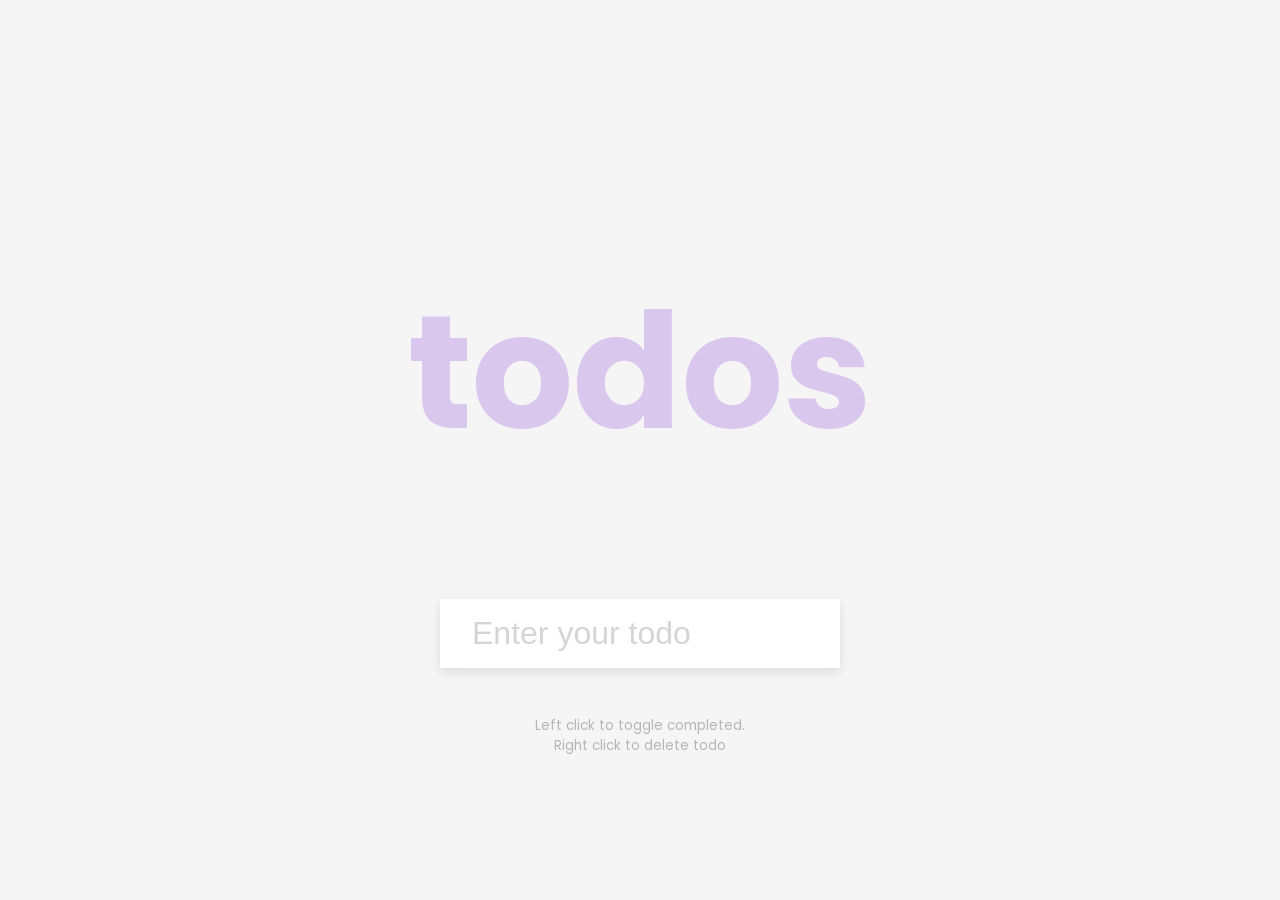
<file: ToDOList/index.html>
<!DOCTYPE html>
<html lang="en">
  <head>
    <meta charset="UTF-8" />
    <meta name="viewport" content="width=device-width, initial-scale=1.0" />
    <link rel="stylesheet" href="style.css" />
    <title>Todo List</title>
  </head>
  <body>
    <h1>todos</h1>
    <form id="form">
      <input type="text" class="input" id="input" placeholder="Enter your todo" autocomplete="off">

      <ul class="todos" id="todos"></ul>
    </form>
    <small>Left click to toggle completed. <br> Right click to delete todo</small>

    <script src="script.js"></script>
  </body>
</html>
</file>
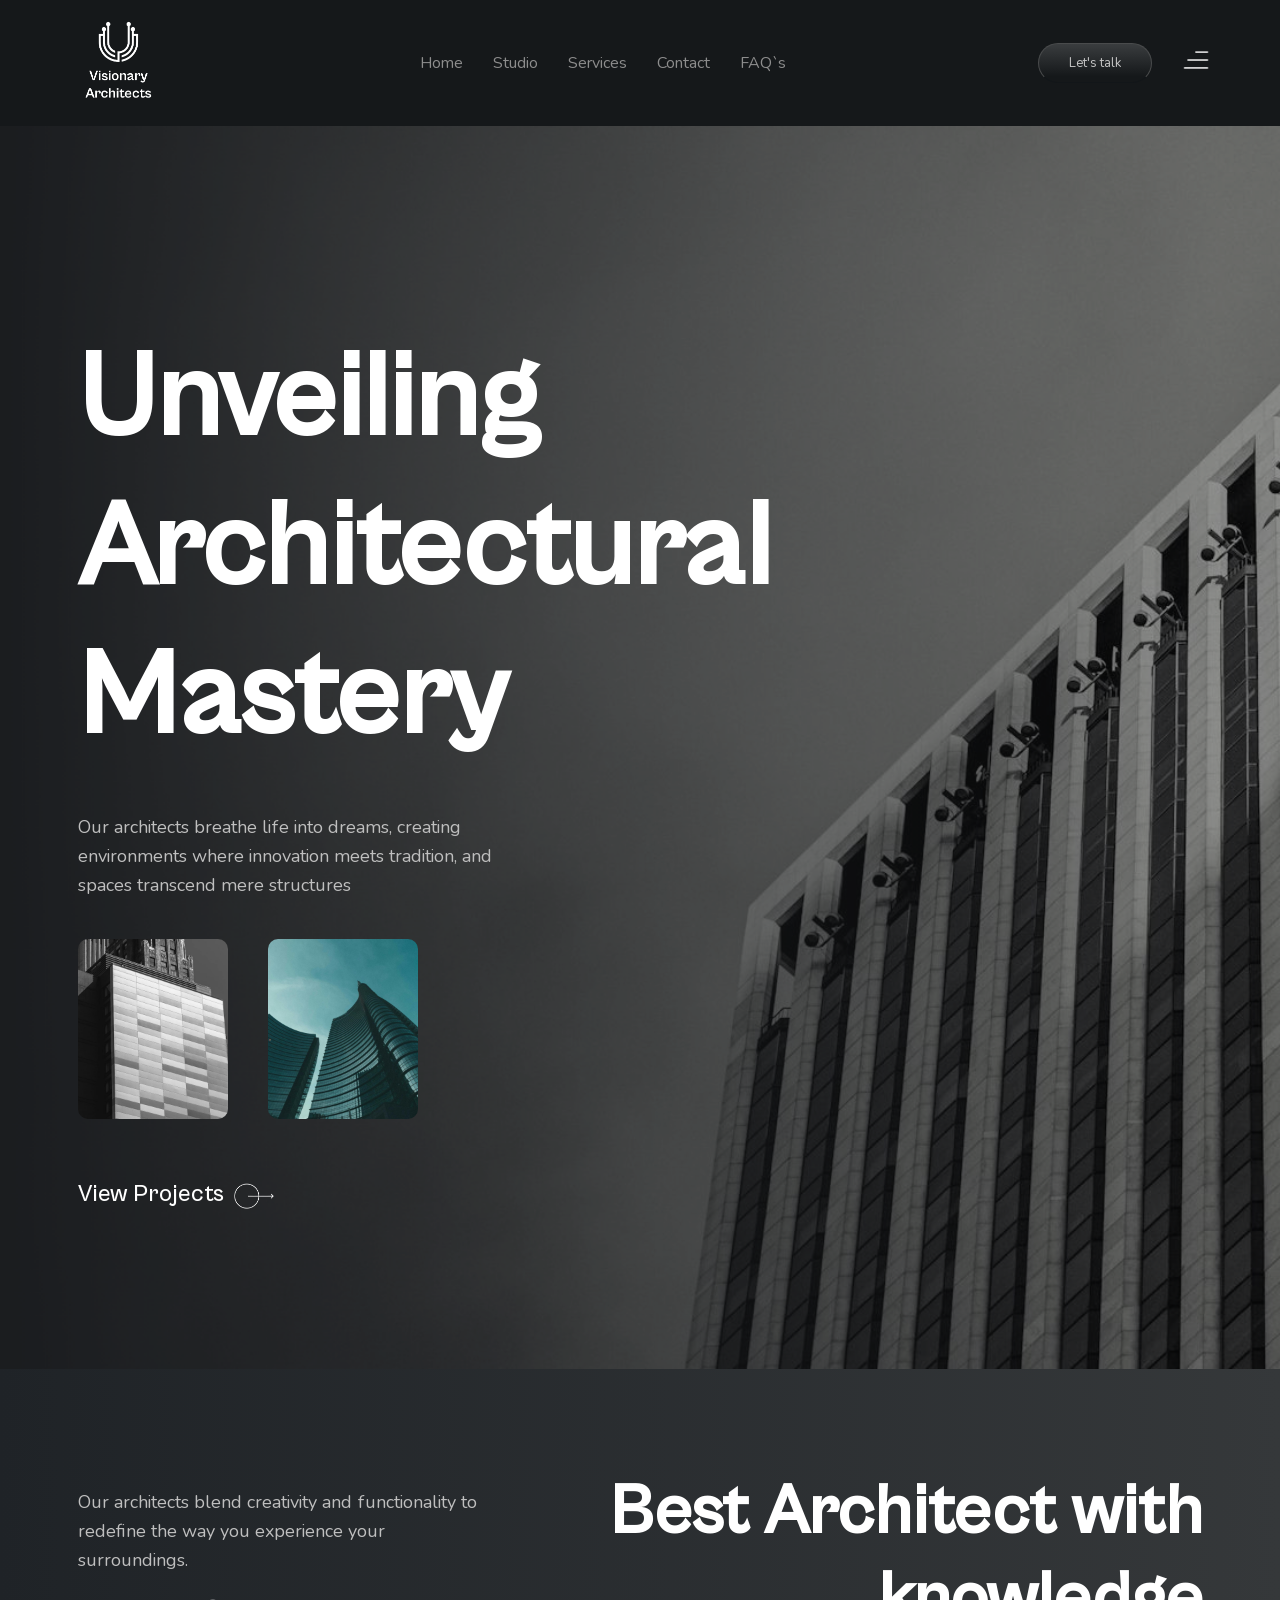
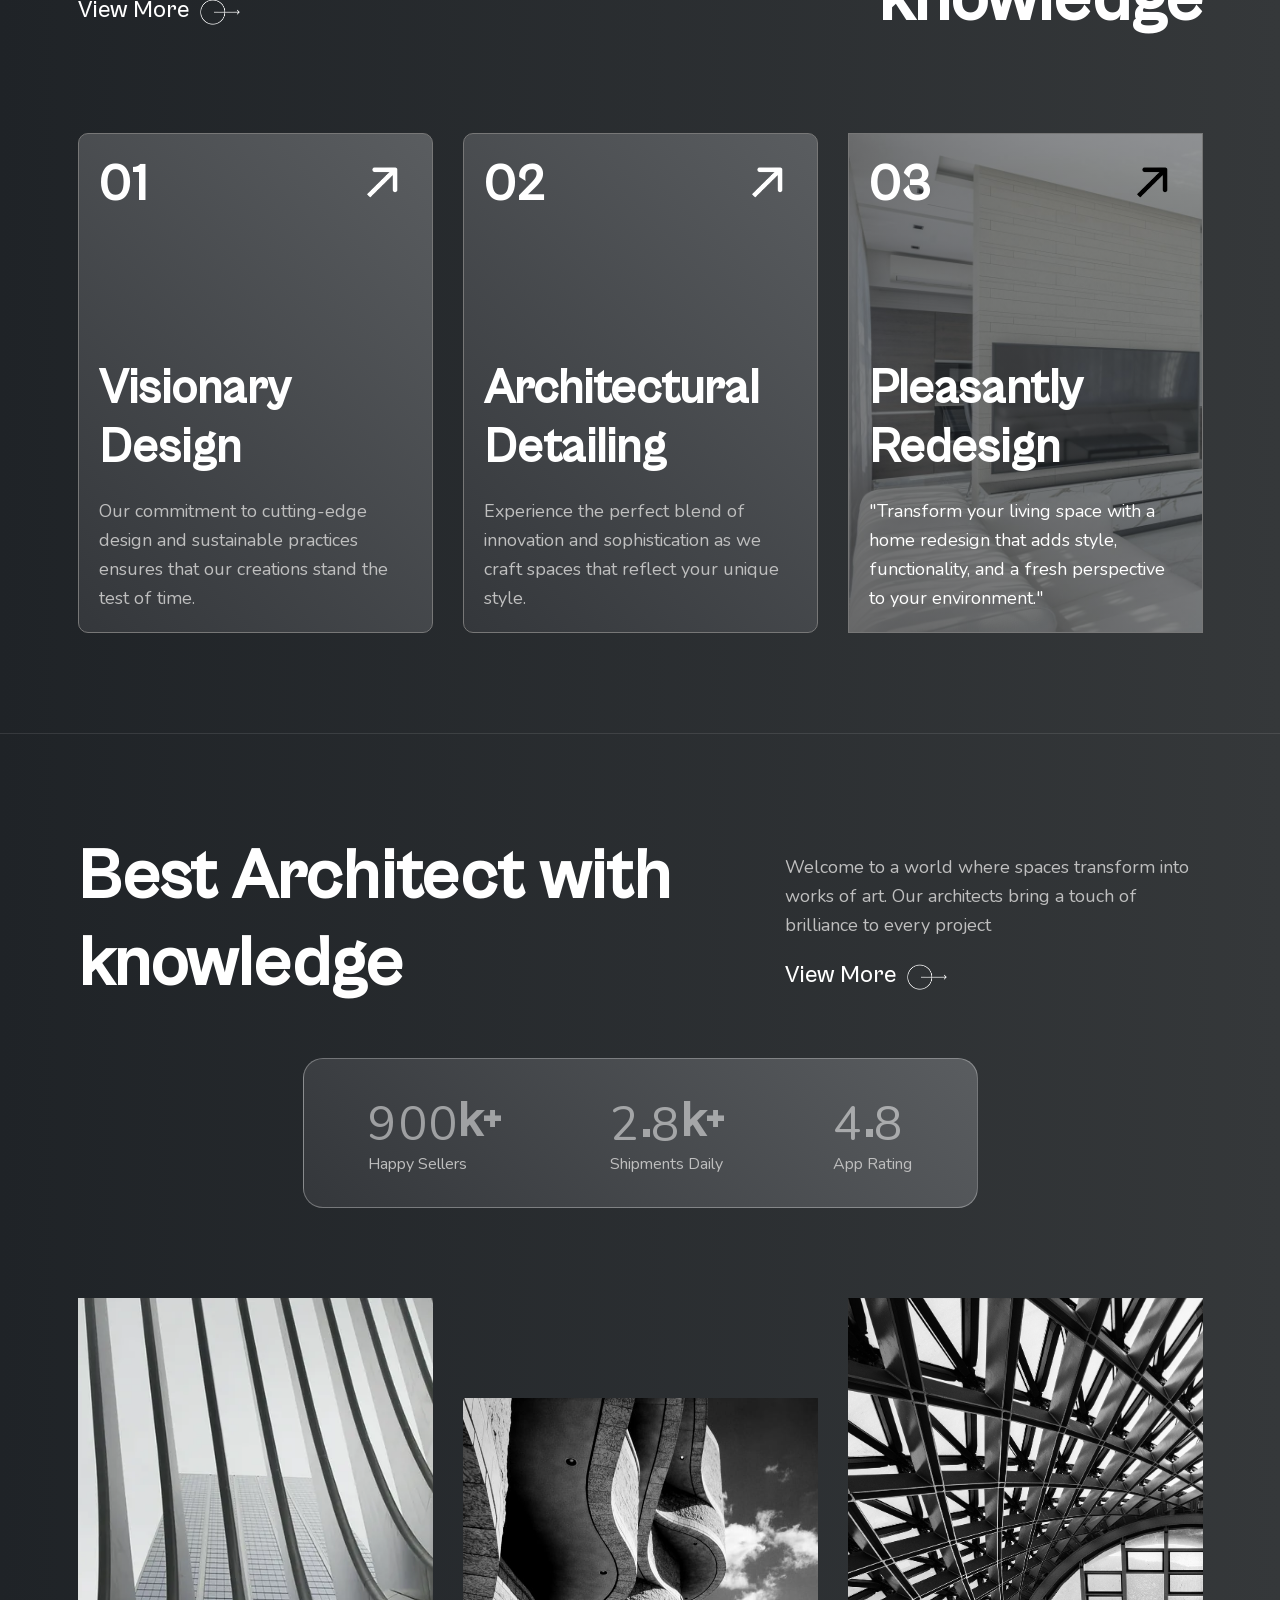
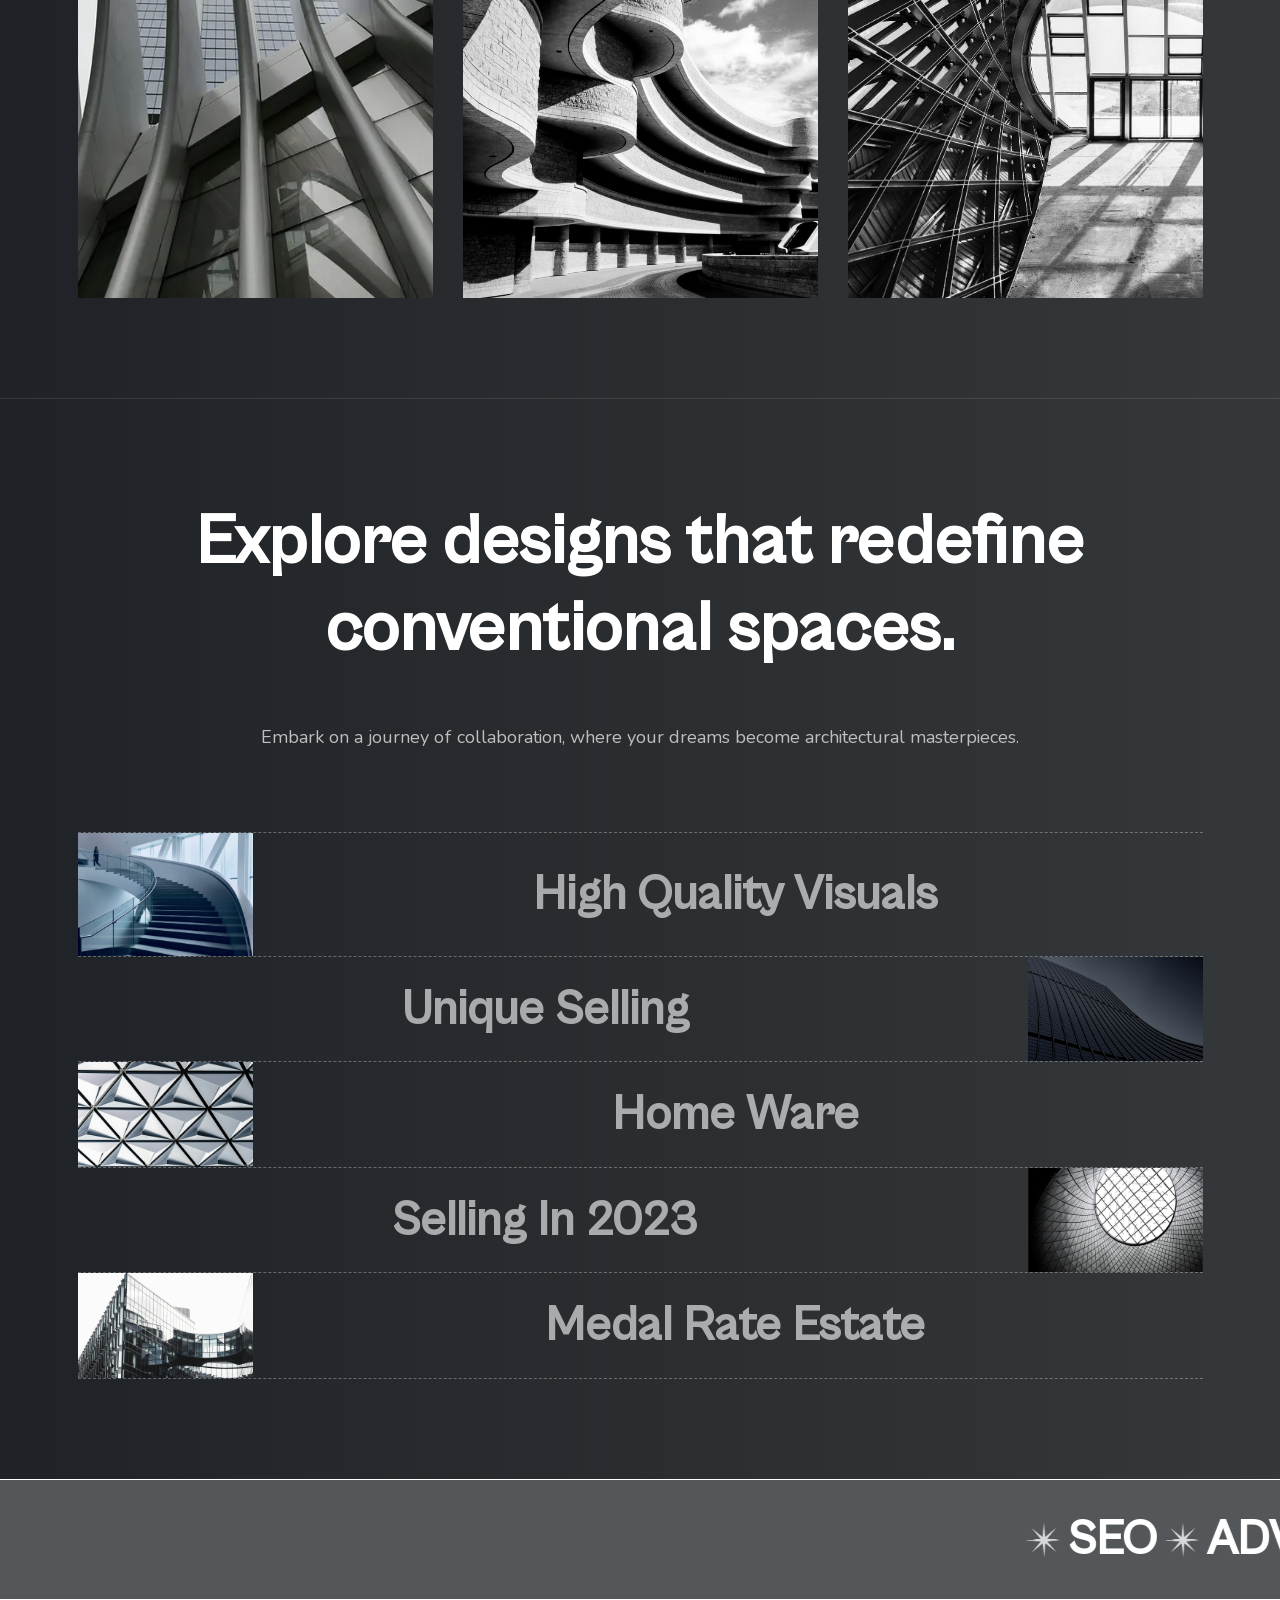
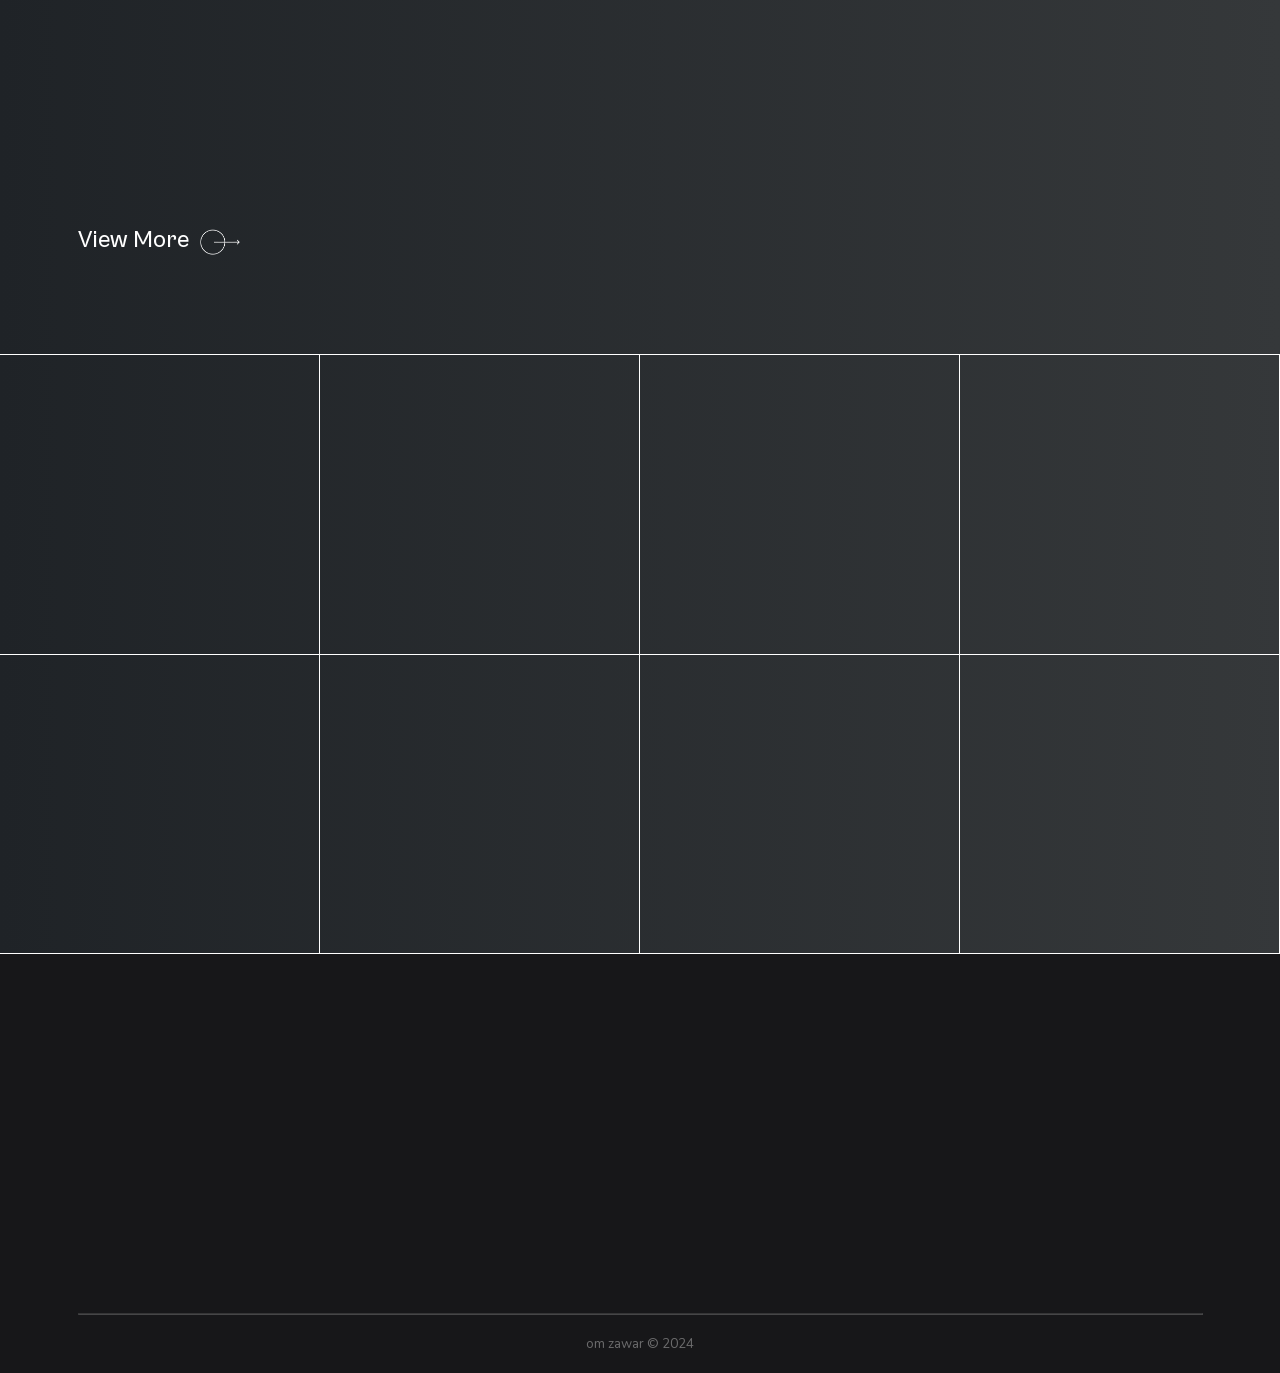
<file: Visionary-Architects-main/index.html>
<!DOCTYPE html>
<html lang="en">

<!-- ===( Build By : CODE AASHU )=== -->
<head>
    <link rel="shortcut icon" href="images/logo.png" type="favicon" />
    <meta charset="UTF-8">
    <meta name="viewport" content="width=device-width, initial-scale=1.0">
    <link rel="stylesheet" href="bootstrap-grid.css">
    <link rel="stylesheet" href="animate.css">
    <link rel="stylesheet" href="odometer.css">
    <link rel="stylesheet" href="style.css">
    <title>Visionary Architects</title>
</head>

<body>
    <main class="container-fluid p-0">
        <nav class="container-fluid">
            <div class="container-xl">
                <a href="index.html" class="logo">
                    <img src="images/logo.png" alt="">
                </a>
                <a href="index.html">Home</a>
                <a href="#">Studio</a>
                <a href="#">Services</a>
                <a href="#">Contact</a>
                <a href="#">FAQ`s</a>
                <a href="mailto:hellow.ashutosh@gmail.com" class="btn_1">Let's talk</a>
                <div class="menu">
                    <img src="images/hamburger.png" alt="">
                </div>
                <div class="menu_container">
                    <a href="index.html">Home</a>
                <a href="#">Studio</a>
                <a href="#">Services</a>
                <a href="#">Contact</a>
                <a href="#">FAQ`s</a>
                <a href="mailto:hellow.ashutosh@gmail.com" class="btn_1">Let's talk</a>
                </div>
            </div>
        </nav>
        <section class="intro">
            <div class="container-xl">
                <div class="heading_1 wow animate__animated animate__fadeInUp">
                    Unveiling <br>
                    Architectural <br>
                    Mastery
                </div>
                <p class="wow animate__animated animate__fadeInUp">
                    Our architects breathe life into dreams, creating
                    environments where innovation meets tradition,
                    and spaces transcend mere structures
                </p>
                <div class="projects">
                    <div class="project wow animate__animated animate__fadeInUp">
                        <img src="images/2.jpg" alt="">
                    </div>
                    <div class="project wow animate__animated animate__fadeInUp">
                        <img src="images/3.jpg" alt="">
                    </div>
                </div>

                <a href="#" class="btn_2">View Projects</a>
            </div>
        </section>
        <section class="about">
            <div class="container-xl">
                <div class="section_heading">
                    <div>
                        <p class="wow animate__animated animate__fadeInUp">
                            Our architects blend creativity and functionality to
                            redefine the way you experience your
                            surroundings.
                        </p>
                        <a href="#" class="btn_2">View More</a>
                    </div>
                    <div>
                        <div class="heading_2 wow animate__animated animate__fadeInUp">
                            Best Architect with <br>
                            knowledge
                        </div>
                    </div>
                </div>
                <div class="row g-5">
                    <div class="col-md-4">
                        <div class="card wow animate__animated animate__fadeInUp">
                            <div class="card_header">
                                <span>
                                    01
                                </span>
                                <div class="icon">
                                    <img src="images/arrow.png" alt="">
                                </div>
                            </div>
                            <div class="card_body">
                                <div class="heading_3">Visionary <br>
                                    Design</div>
                                <p>Our commitment to cutting-edge design
                                    and sustainable practices ensures that our
                                    creations stand the test of time.</p>
                            </div>
                        </div>
                    </div>
                    <div class="col-md-4">
                        <div class="card wow animate__animated animate__fadeInUp animate__delay-1s">
                            <div class="card_header">
                                <span>
                                    02
                                </span>
                                <div class="icon">
                                    <img src="images/arrow.png" alt="">
                                </div>
                            </div>
                            <div class="card_body">
                                <div class="heading_3">Architectural <br>
                                    Detailing</div>
                                <p>Experience the perfect blend of innovation
                                    and sophistication as we craft spaces that
                                    reflect your unique style.</p>
                            </div>
                        </div>
                    </div>
                    <div class="col-md-4">
                        <div class="card card_bg wow animate__animated animate__fadeInUp animate__delay-2s">
                            <div class="card_header">
                                <span>
                                    03
                                </span>
                                <div class="icon">
                                    <img src="images/arrow-black.png" alt="">
                                </div>
                            </div>
                            <div class="card_body">
                                <div class="heading_3">Pleasantly <br>
                                    Redesign</div>
                                <p>"Transform your living space with a home
                                    redesign that adds style, functionality, and
                                    a fresh perspective to your environment."</p>
                            </div>
                        </div>
                    </div>
                </div>
            </div>
        </section>
        <section class="rating">
            <div class="container-xl">
                <div class="section_heading">
                    <div>
                        <div class="heading_2 wow animate__animated animate__fadeInUp">
                            Best Architect with <br>
                            knowledge
                        </div>
                    </div>
                    <div>
                        <p class="wow animate__animated animate__fadeInUp">
                            Welcome to a world where spaces transform into
                            works of art. Our architects bring a touch of
                            brilliance to every project
                        </p>
                        <a href="#" class="btn_2">View More</a>
                    </div>
                </div>
                <div class="stats">
                    <div class="stat">
                        <div class="users heading_3"><span class="odometer" data-value="900">0</span>k+</div>
                        <span>Happy Sellers</span>
                    </div>
                    <div class="stat">
                        <div class="shipments heading_3"><span class="odometer" data-value="2.8">0</span>k+</div>
                        <span>Shipments Daily</span>
                    </div>
                    <div class="stat">
                        <div class="ratings heading_3"><span class="odometer" data-value="4.8">0</span></div>
                        <span>App Rating</span>
                    </div>
                </div>
                <div class="row g-5">
                    <div class="col-md-4 image-card wow animate__animated animate__fadeInLeft">
                        <img src="images/5.jpg" alt="">
                    </div>
                    <div class="col-md-4 image-card wow animate__animated animate__fadeInUp">
                        <img src="images/6.jpg" alt="">
                    </div>
                    <div class="col-md-4 image-card wow animate__animated animate__fadeInRight">
                        <img src="images/7.jpg" alt="">
                    </div>
                </div>
            </div>
        </section>
        <section class="portfolio">
            <div class="container-xl">
                <div class="section_heading">
                    <div class="heading_2 wow animate__animated animate__fadeInUp">
                        Explore designs that redefine <br>
                        conventional spaces.
                    </div>
                    <p class="wow animate__animated animate__fadeInUp">Embark on a journey of collaboration, where your dreams become architectural masterpieces.</p>
                </div>
                <div class="showcases">
                    <div class="showcase wow animate__animated animate__fadeInUp">
                        <div class="row">
                            <div class="col-md-2">
                                <img src="images/8.jpg" alt="">
                            </div>
                            <div class="col-md-10">
                                <div class="heading_3">High Quality Visuals</div>
                            </div>
                        </div>
                    </div>
                    <div class="showcase wow animate__animated animate__fadeInUp">
                        <div class="row">
                            <div class="col-md-10">
                                <div class="heading_3">Unique Selling</div>
                            </div>
                            <div class="col-md-2">
                                <img src="images/9.jpg" alt="">
                            </div>
                        </div>
                    </div>
                    <div class="showcase wow animate__animated animate__fadeInUp">
                        <div class="row">
                            <div class="col-md-2">
                                <img src="images/10.jpg" alt="">
                            </div>
                            <div class="col-md-10">
                                <div class="heading_3">Home Ware</div>
                            </div>
                        </div>
                    </div>
                    <div class="showcase wow animate__animated animate__fadeInUp">
                        <div class="row">
                            <div class="col-md-10">
                                <div class="heading_3">Selling In 2023</div>
                            </div>
                            <div class="col-md-2">
                                <img src="images/11.jpg" alt="">
                            </div>
                        </div>
                    </div>
                    <div class="showcase wow animate__animated animate__fadeInUp">
                        <div class="row">
                            <div class="col-md-2">
                                <img src="images/12.jpg" alt="">
                            </div>

                            <div class="col-md-10">
                                <div class="heading_3">Medal Rate Estate</div>
                            </div>
                        </div>
                    </div>
                </div>
            </div>
        </section>
        <marquee behavior="scroll" direction="left" scrollamount="10">
            <div class="marque_holder">
                <img src="images/star.png" alt="">
                <div class="heading_3">SEO</div>
                <img src="images/star.png" alt="">
                <div class="heading_3">ADVERTISING</div>
                <img src="images/star.png" alt="">
                <div class="heading_3">DIGITAL MARKETING</div>
                <img src="images/star.png" alt="">
                <div class="heading_3">SOCIAL MEDIA</div>
                <img src="images/star.png" alt="">
                <div class="heading_3">CONTENT MARKETING</div>
                <img src="images/star.png" alt="">
                <div class="heading_3">EMAIL MARKETING</div>
                <img src="images/star.png" alt="">
                <div class="heading_3">WEB ANALYTICS</div>
            </div>
        </marquee>
        <section class="brands">
            <div class="container-xl">
                <div class="section_heading">
                    <div>
                        <p class="wow animate__animated animate__fadeInUp">
                            Welcome to a world where spaces transform into
                            works of art. Our architects bring a touch of
                            brilliance to every project
                        </p>
                        <a href="#" class="btn_2">View More</a>
                    </div>
                    <div>
                        <div class="heading_2 wow animate__animated animate__fadeInUp">
                            Our Architect with <br>
                            Known Company
                        </div>
                    </div>
                </div>
            </div>
            <div class="row g-0">
                <div class="col-md-3 col-sm-6 brand-holder">
                    <div class="brand-image wow animate__animated animate__fadeInUp">
                        <img src="images/brands-1.png" alt="">
                    </div>
                </div>
                <div class="col-md-3 col-sm-6 brand-holder">
                    <div class="brand-image wow animate__animated animate__fadeInUp animate__delay-1s">
                        <img src="images/brands-2.png " alt="">
                    </div>
                </div>
                <div class="col-md-3 col-sm-6 brand-holder">
                    <div class="brand-image wow animate__animated animate__fadeInUp animate__delay-2s">
                        <img src="images/brands-3.png" alt="">
                    </div>
                </div>
                <div class="col-md-3 col-sm-6 brand-holder">
                    <div class="brand-image wow animate__animated animate__fadeInUp animate__delay-3s">
                        <img src="images/brands-4.png" alt="">
                    </div>
                </div>
                <div class="col-md-3 col-sm-6 brand-holder">
                    <div class="brand-image wow animate__animated animate__fadeInUp">
                        <img src="images/brands-5.png" alt="">
                    </div>
                </div>
                <div class="col-md-3 col-sm-6 brand-holder">
                    <div class="brand-image wow animate__animated animate__fadeInUp animate__delay-1s">
                        <img src="images/brands-6.png" alt="">
                    </div>
                </div>
                <div class="col-md-3 col-sm-6 brand-holder">
                    <div class="brand-image wow animate__animated animate__fadeInUp animate__delay-2s">
                        <img src="images/brands-7.png" alt="">
                    </div>
                </div>
                <div class="col-md-3 col-sm-6 brand-holder">
                    <div class="brand-image wow animate__animated animate__fadeInUp animate__delay-3s">
                        <img src="images/brands-8.png" alt="">
                    </div>
                </div>
            </div>
        </section>
        <footer>
            <div class="container-xl">
                <div class="footer">
                    <div>
                        <a href="index.html" class="logo wow animate__animated animate__fadeInUp">
                            <img src="images/logo.png" alt="">
                        </a>
                        <div class="wow animate__animated animate__fadeInUp">
                            <p>Follow Us</p>
                            <span><a href="https://in.pinterest.com/codeaashu/">.pinterest</a> <a href="https://www.instagram.com/aashu_the.rajput/">.instagram</a> <a href="https://twitter.com/codeaashu">.twitter</a></span>
                        </div>
                    </div>

                    <div>
                        <div class="heading_3 wow animate__animated animate__fadeInUp">
                            Enter Your Email To <br>
                            Get The Latest News
                        </div>
                        <div class="input_container wow animate__animated animate__fadeInUp">
                            <input type="email" placeholder="Enter your email address">
                            <button class="btn_1"><a href="mailto:hellow.ashutosh@gmail.com">Submit</a></button>
                        </div>
                    </div>
                </div>
                <br>
                <hr>
                <small>om zawar &copy; 2024</small>
            </div>
        </footer>
    </main>
    <script src="odometer.js"></script>
    <script src="wow.js"></script>
    <script src="lenis.js"></script>
    <script>
        const wow = new WOW();
        wow.init();
        const lenis = new Lenis();
        const stats = document.querySelector('.stats');
        let odometerStarted = false;

        function raf(time) {
            lenis.raf(time);
            const statsPosition = stats.getBoundingClientRect();
            if (!odometerStarted && statsPosition.top <= window.innerHeight && statsPosition.bottom >= 0) {
                const odometers = document.querySelectorAll('.odometer');
                odometers.forEach(odometer => {
                    odometer.innerHTML = odometer.getAttribute('data-value');
                });
                odometerStarted = true;
            }
            requestAnimationFrame(raf);
        }
        requestAnimationFrame(raf);
        
        const menu = document.querySelector(".menu");
        const menuContainer = document.querySelector(".menu_container");
        let menuToggle = false;
        menu.addEventListener("click", ()=>{
            if(!menuToggle){
                menuContainer.style.transform = "translateX(0)";
                lenis.stop();
            }
            else{
                menuContainer.style.transform = "translateX(100%)";
                lenis.start();
            }
            
            menuToggle = !menuToggle
        })
    </script>
</body>
</html>
</file>
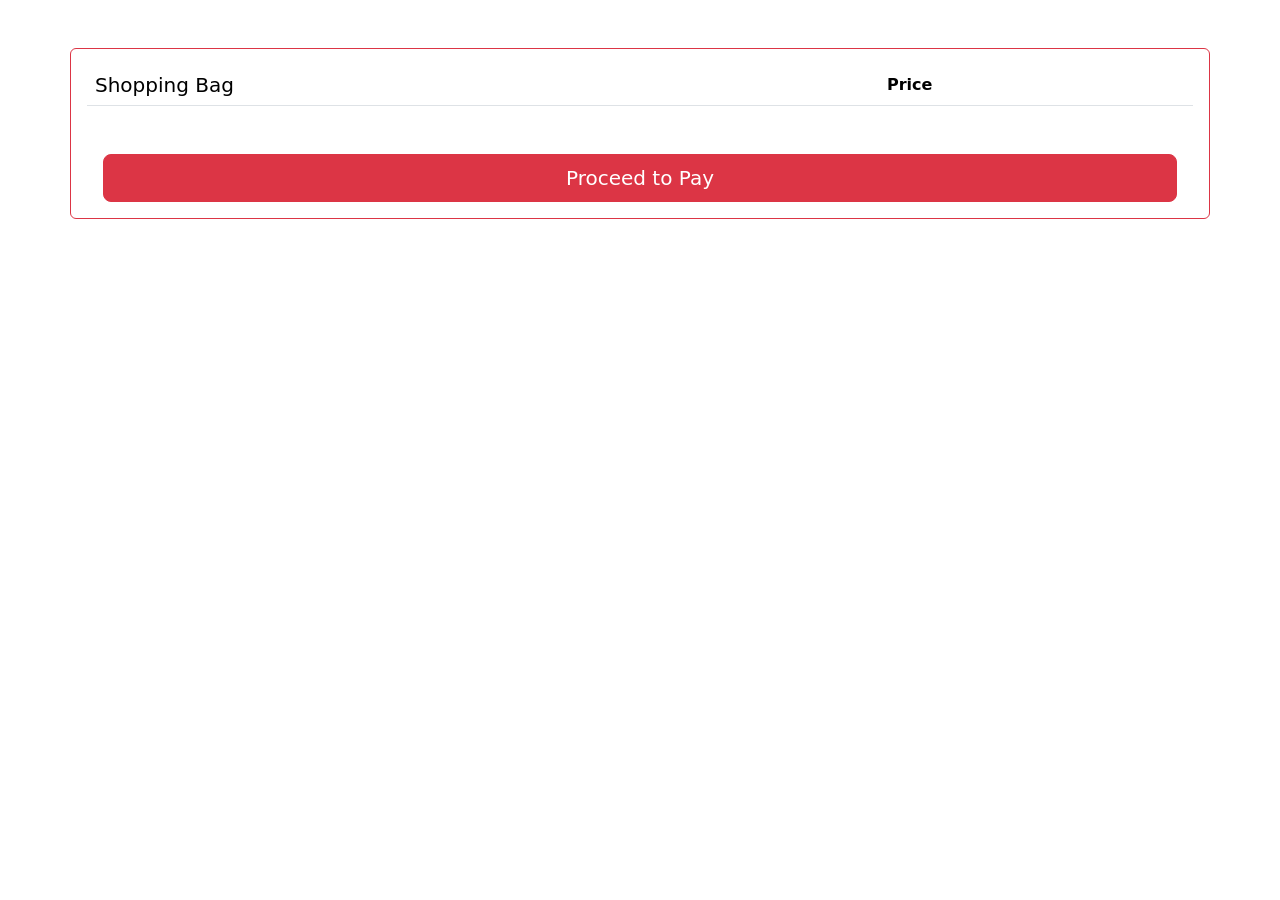
<file: BookTown/Cart/index.html>
<!DOCTYPE html>
<html lang="en">
  <head>
    <meta charset="UTF-8" />
    <meta http-equiv="X-UA-Compatible" content="IE=edge" />
    <meta name="viewport" content="width=device-width, initial-scale=1.0" />
    <link
      rel="stylesheet"
      href="https://cdn.jsdelivr.net/npm/bootstrap-icons@1.9.1/font/bootstrap-icons.css"
    />
    <link
      href="https://cdn.jsdelivr.net/npm/bootstrap@5.2.0/dist/css/bootstrap.min.css"
      rel="stylesheet"
      integrity="sha384-gH2yIJqKdNHPEq0n4Mqa/HGKIhSkIHeL5AyhkYV8i59U5AR6csBvApHHNl/vI1Bx"
      crossorigin="anonymous"
    />
    <link rel="stylesheet" href="./style.css">
    <title>BookTown Cart Page</title>
  </head>
  <body>
    <section class="h-100 h-custom">
      <div class="container h-100 py-sm-5">
        <div class="row d-flex justify-content-center align-items-center h-100">
          <div class="col border border-danger rounded px-sm-3 py-3">
            <div class="table-responsive">
              <table class="table">
                <thead>
                  <tr>
                    <th scope="col" class="h5">Shopping Bag</th>
                    <th scope="col">Price</th>
                  </tr>
                </thead>
                <tbody id="productItemsList"></tbody>
              </table>
            </div>
            <div
              class="card border-0 rounded-0 mt-3"
            >
              <div class="card-body pb-0">
                <button
                  type="button"
                  class="btn btn-danger btn-block btn-lg w-100"
                  data-bs-toggle="modal" data-bs-target="#staticBackdrop"
                >
                  Proceed to Pay
                </button>
                <div class="modal fade" id="staticBackdrop" data-bs-backdrop="static" data-bs-keyboard="false" tabindex="-1" aria-labelledby="staticBackdropLabel" aria-hidden="true">
                  <div class="modal-dialog">
                    <div class="modal-content">
                      <div class="modal-header">
                        <h5 class="modal-title" id="staticBackdropLabel">Are you sure about your purchase?</h5>
                        <button type="button" class="btn-close" data-bs-dismiss="modal" aria-label="Close"></button>
                      </div>
                      <div class="modal-body">
                      </div>
                      <hr class="my-2">
                      <div class="modal-body-2 px-4">                     
                      </div>
                      <div class="modal-footer">
                        <button type="button" class="btn btn-outline-danger" data-bs-dismiss="modal">Close</button>
                        <button onclick="window.open('https://booktown-4ix2.onrender.com/PaymentPage/index.html','_self','resizable=yes')" type="button" class="btn btn-danger">Go To Payment Page</button>
                      </div>
                    </div>
                  </div>
                </div>
              </div>
            </div>
          </div>
        </div>
      </div>
    </section>

    <script
      src="https://cdn.jsdelivr.net/npm/bootstrap@5.2.0/dist/js/bootstrap.bundle.min.js"
      integrity="sha384-A3rJD856KowSb7dwlZdYEkO39Gagi7vIsF0jrRAoQmDKKtQBHUuLZ9AsSv4jD4Xa"
      crossorigin="anonymous"
    ></script>
    <script type="module" src="./script.js"></script>
  </body>
</html>
</file>
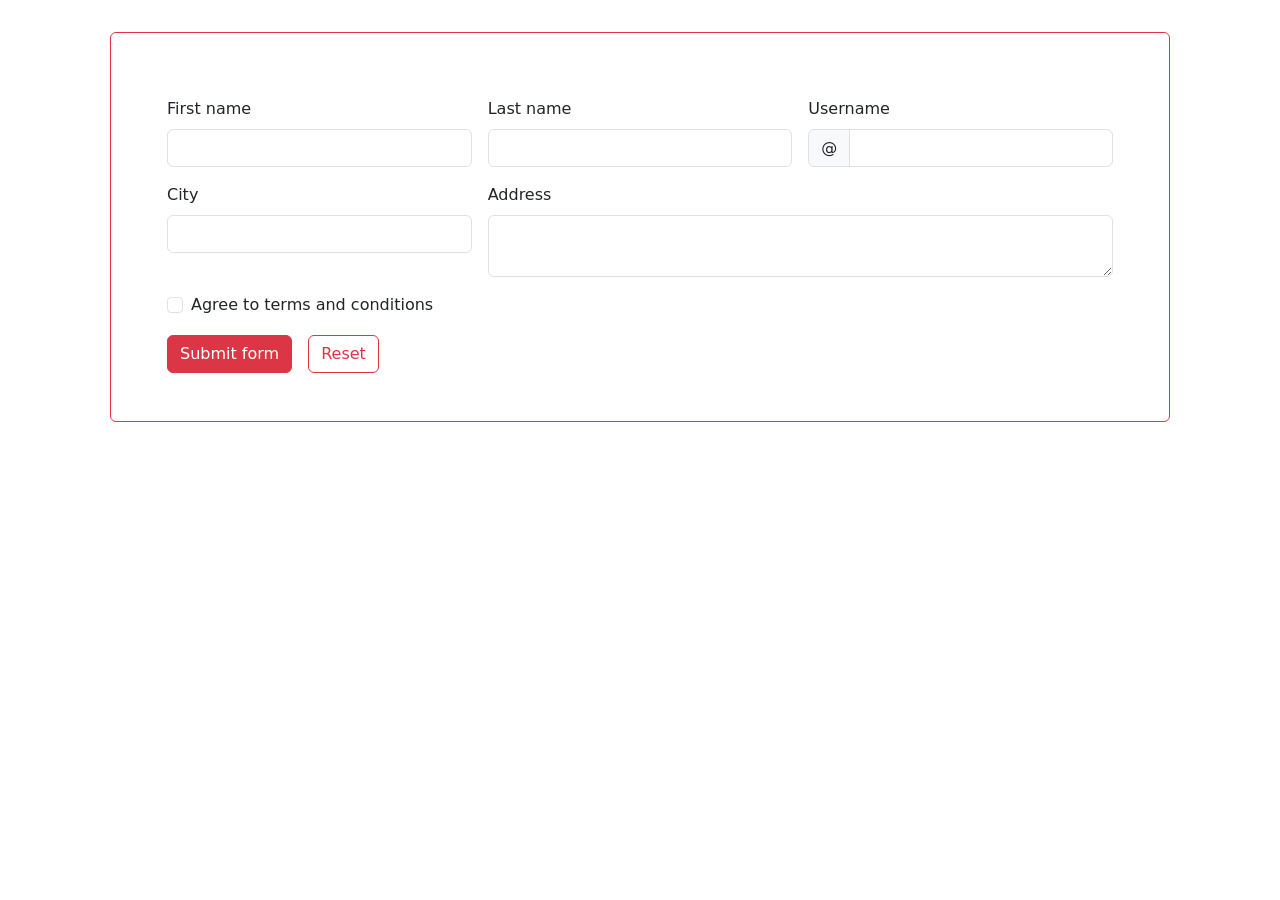
<file: BookTown/SignUpModal/index.html>
<!DOCTYPE html>
<html lang="en">
  <head>
    <meta charset="UTF-8" />
    <meta http-equiv="X-UA-Compatible" content="IE=edge" />
    <meta name="viewport" content="width=device-width, initial-scale=1.0" />
    <link
      href="https://cdn.jsdelivr.net/npm/bootstrap@5.2.0/dist/css/bootstrap.min.css"
      rel="stylesheet"
      integrity="sha384-gH2yIJqKdNHPEq0n4Mqa/HGKIhSkIHeL5AyhkYV8i59U5AR6csBvApHHNl/vI1Bx"
      crossorigin="anonymous"
    />
    <link rel="stylesheet" href="https://cdn.jsdelivr.net/npm/bootstrap-icons@1.9.1/font/bootstrap-icons.css">
    <title>SignUp Page</title>
  </head>
  <body>
    <section class="container p-5">
      <form class="row g-3 needs-validation border border-danger p-5 rounded" novalidate>
        <div class="col-md-4">
          <label for="validationCustom01" class="form-label">First name</label>
          <input
            type="text"
            class="form-control"
            id="validationCustom01"
            required
          />
          <div class="valid-feedback">Looks good!</div>
        </div>
        <div class="col-md-4">
          <label for="validationCustom02" class="form-label">Last name</label>
          <input
            type="text"
            class="form-control"
            id="validationCustom02"
            required
          />
          <div class="valid-feedback">Looks good!</div>
        </div>
        <div class="col-md-4">
          <label for="validationCustomUsername" class="form-label"
            >Username</label
          >
          <div class="input-group has-validation">
            <span class="input-group-text" id="inputGroupPrepend">@</span>
            <input
              type="text"
              class="form-control"
              id="validationCustomUsername"
              aria-describedby="inputGroupPrepend"
              required
            />
            <div class="invalid-feedback">Please choose a username.</div>
          </div>
        </div>
        <div class="col-md-4">
          <label for="validationCustom03" class="form-label">City</label>
          <input
            type="text"
            class="form-control"
            id="validationCustom03"
            required
          />
          <div class="invalid-feedback">Please provide a valid city.</div>
        </div>
        <div class="col-md-8">
          <label for="validationCustom05" class="form-label">Address</label>
          <textarea
            type="text"
            class="form-control"
            id="validationCustom05"
            required
          ></textarea>
          <div class="invalid-feedback">Please provide a valid Address.</div>
        </div>
        <div class="col-12">
          <div class="form-check">
            <input
              class="form-check-input"
              type="checkbox"
              value=""
              id="invalidCheck"
              required
            />
            <label class="form-check-label" for="invalidCheck">
              Agree to terms and conditions
            </label>
            <div class="invalid-feedback">
              You must agree before submitting.
            </div>
          </div>
        </div>
        <div class="d-flex gap-3">
          <button id="submitBtn" class="btn btn-danger" type="submit">Submit form</button>
          <button class="btn btn-outline-danger" type="reset">Reset</button>
        </div>
      </form>
    </section>
    <script
      src="https://cdn.jsdelivr.net/npm/bootstrap@5.2.0/dist/js/bootstrap.bundle.min.js"
      integrity="sha384-A3rJD856KowSb7dwlZdYEkO39Gagi7vIsF0jrRAoQmDKKtQBHUuLZ9AsSv4jD4Xa"
      crossorigin="anonymous"
    ></script>
    <script src="./script.js"></script>
  </body>
</html>
</file>
<file: ToDOList/style.css>
@import url('https://fonts.googleapis.com/css2?family=Poppins:wght@200;400&display=swap');

* {
  box-sizing: border-box;
}

body {
  background-color: #f5f5f5;
  color: #444;
  font-family: 'Poppins', sans-serif;
  display: flex;
  flex-direction: column;
  align-items: center;
  justify-content: center;
  height: 100vh;
  margin: 0;
}

h1 {
  color: rgb(179, 131, 226);
  font-size: 10rem;
  text-align: center;
  opacity: 0.4;
}

form {
  box-shadow: 0 4px 10px rgba(0, 0, 0, 0.1);
  max-width: 100%;
  width: 400px;
}

.input {
  border: none;
  color: #444;
  font-size: 2rem;
  padding: 1rem 2rem;
  display: block;
  width: 100%;
}

.input::placeholder {
  color: #d5d5d5;
}

.input:focus {
  outline-color: rgb(179, 131, 226);
}

.todos {
  background-color: #fff;
  padding: 0;
  margin: 0;
  list-style-type: none;
}

.todos li {
  border-top: 1px solid #e5e5e5;
  cursor: pointer;
  font-size: 1.5rem;
  padding: 1rem 2rem;
}

.todos li.completed {
  color: #b6b6b6;
  text-decoration: line-through;
}

small {
  color: #b5b5b5;
  margin-top: 3rem;
  text-align: center;
}
</file>
<file: Visionary-Architects-main/odometer.css>
/* ===( Build By : CODE AASHU )=== */
.odometer.odometer-auto-theme, .odometer.odometer-theme-default {
    display: inline-block;
    vertical-align: middle;
    *vertical-align: auto;
    *zoom: 1;
    *display: inline;
    position: relative;
  }
  .odometer.odometer-auto-theme .odometer-digit, .odometer.odometer-theme-default .odometer-digit {
    display: inline-block;
    vertical-align: middle;
    *vertical-align: auto;
    *zoom: 1;
    *display: inline;
    position: relative;
  }
  .odometer.odometer-auto-theme .odometer-digit .odometer-digit-spacer, .odometer.odometer-theme-default .odometer-digit .odometer-digit-spacer {
    display: inline-block;
    vertical-align: middle;
    *vertical-align: auto;
    *zoom: 1;
    *display: inline;
    visibility: hidden;
  }
  .odometer.odometer-auto-theme .odometer-digit .odometer-digit-inner, .odometer.odometer-theme-default .odometer-digit .odometer-digit-inner {
    text-align: left;
    display: block;
    position: absolute;
    top: 0;
    left: 0;
    right: 0;
    bottom: 0;
    overflow: hidden;
  }
  .odometer.odometer-auto-theme .odometer-digit .odometer-ribbon, .odometer.odometer-theme-default .odometer-digit .odometer-ribbon {
    display: block;
  }
  .odometer.odometer-auto-theme .odometer-digit .odometer-ribbon-inner, .odometer.odometer-theme-default .odometer-digit .odometer-ribbon-inner {
    display: block;
    -webkit-backface-visibility: hidden;
  }
  .odometer.odometer-auto-theme .odometer-digit .odometer-value, .odometer.odometer-theme-default .odometer-digit .odometer-value {
    display: block;
    -webkit-transform: translateZ(0);
  }
  .odometer.odometer-auto-theme .odometer-digit .odometer-value.odometer-last-value, .odometer.odometer-theme-default .odometer-digit .odometer-value.odometer-last-value {
    position: absolute;
  }
  .odometer.odometer-auto-theme.odometer-animating-up .odometer-ribbon-inner, .odometer.odometer-theme-default.odometer-animating-up .odometer-ribbon-inner {
    -webkit-transition: -webkit-transform 2s;
    -moz-transition: -moz-transform 2s;
    -ms-transition: -ms-transform 2s;
    -o-transition: -o-transform 2s;
    transition: transform 2s;
  }
  .odometer.odometer-auto-theme.odometer-animating-up.odometer-animating .odometer-ribbon-inner, .odometer.odometer-theme-default.odometer-animating-up.odometer-animating .odometer-ribbon-inner {
    -webkit-transform: translateY(-100%);
    -moz-transform: translateY(-100%);
    -ms-transform: translateY(-100%);
    -o-transform: translateY(-100%);
    transform: translateY(-100%);
  }
  .odometer.odometer-auto-theme.odometer-animating-down .odometer-ribbon-inner, .odometer.odometer-theme-default.odometer-animating-down .odometer-ribbon-inner {
    -webkit-transform: translateY(-100%);
    -moz-transform: translateY(-100%);
    -ms-transform: translateY(-100%);
    -o-transform: translateY(-100%);
    transform: translateY(-100%);
  }
  .odometer.odometer-auto-theme.odometer-animating-down.odometer-animating .odometer-ribbon-inner, .odometer.odometer-theme-default.odometer-animating-down.odometer-animating .odometer-ribbon-inner {
    -webkit-transition: -webkit-transform 2s;
    -moz-transition: -moz-transform 2s;
    -ms-transition: -ms-transform 2s;
    -o-transition: -o-transform 2s;
    transition: transform 2s;
    -webkit-transform: translateY(0);
    -moz-transform: translateY(0);
    -ms-transform: translateY(0);
    -o-transform: translateY(0);
    transform: translateY(0);
  }
  
  .odometer.odometer-auto-theme, .odometer.odometer-theme-default {
    font-family: "Helvetica Neue", sans-serif;
    line-height: 1.1em;
  }
  .odometer.odometer-auto-theme .odometer-value, .odometer.odometer-theme-default .odometer-value {
    text-align: center;
  }
</file>
<file: Visionary-Architects-main/style.css>
/* ===( Build By : CODE AASHU )=== */
* {
  margin: 0;
  padding: 0;
  box-sizing: border-box;
  font-family: "text", sans-serif;
  font-weight: 500;
}

html {
  font-size: 62.5%;
  overflow-x: hidden;
}

::-webkit-scrollbar {
  display: none;
}

@font-face {
  font-family: "heading";
  src: url("CabinetGrotesk.ttf") format("truetype");
}

@font-face {
  font-family: "text";
  src: url("Nunito.ttf") format("truetype");
}

body {
  font-size: 1.6rem;
  background: #9f9f9f;
  color: #bfbfbf;
  overflow-x: hidden;
}

a {
  text-decoration: none;
  color: inherit;
}

/* Headings */

.heading_1 {
  font-family: "heading";
  font-size: 12rem;
  font-weight: bold;
  color: #ffffff;
}

.heading_2 {
  font-family: "heading";
  font-size: 7rem;
  font-weight: bold;
  color: #ffffff;
}

.heading_3 {
  font-family: "heading";
  font-size: 4.8rem;
  font-weight: bold;
  color: #ffffff;
}

.section_heading {
  display: flex;
  align-items: center;
  justify-content: space-between;
}

.section_heading p {
  width: 38ch;
}

.section_heading .btn_2 {
  margin-top: 2rem;
}

/* Headings */

/* Buttons */

.btn_1 {
  padding: 1rem 3rem;
  border-radius: 2rem;
  font-size: 1.3rem;
  border: 1px solid #494b4c;
  border-bottom-color: #121619;
  color: #c6c6c6;
  background: linear-gradient(to top, #15181a 15%, #333638 85%, #3a3d3f);
}

.btn_2 {
  color: #fff;
  font-family: "heading", sans-serif;
  font-size: 2.4rem;
  display: flex;
  width: fit-content;
}

.btn_2::after {
  content: "";
  background-image: url("circle-arrow.png");
  background-size: contain;
  background-repeat: no-repeat;
  background-position-y: bottom;
  width: 4rem;
  height: 3rem;
  display: inline-block;
  margin-left: 1rem;
  transition: 0.3s ease;
}

.btn_2:hover::after {
  transform: rotate(-25deg) scale(1.1);
}

/* Buttons */

/* Page */
main {
  width: 100vw;
  height: fit-content;
  display: flex;
  flex-direction: column;
}

nav {
  background: #15181a;
}

nav .container-xl {
  display: flex;
  align-items: center;
  color: #8d8d8d;
  padding: 2rem 0;
  gap: 3rem;
  position: relative;
}

.logo {
  margin-right: auto;
}

.logo img {
  height: 8rem;
  object-fit: contain;
}

nav .btn_1 {
  margin-left: auto;
}

.menu{
  position: relative;
  z-index: 20;
  cursor: pointer;
}

.menu img {
  width: 2.8rem;
  object-fit: contain;
  opacity: 0.8;
}

.menu_container{
  position: fixed;
  top: 0;
  left: 0;
  height: 100vh;
  width: 100vw;
  background: #333638;
  z-index: 10;
  display: flex;
  flex-direction: column;
  justify-content: center;
  align-items: center;
  gap: 2rem;
  transform: translateX(100%);
  transition: 1s ease;
  overflow: hidden;
}

.menu_container a:not(.btn_1){
  font-size: 5rem;
  font-weight: bold;
  color: #fff;
  font-family: "heading", sans-serif;
  display: inline-block !important;
}

.menu_container a:not(.btn_1):hover{
  color: #8e8e8e;
}

.menu_container .btn_1{
  margin-left: 0;
  display: inline-block !important;
}

main p {
  font-size: 1.8rem;
  line-height: 1.6;
}

.intro {
  background: url("1.jpg") no-repeat;
  background-size: cover;
  min-height: 100vh;
  width: 100vw;
  position: relative;
}

.intro::before {
  content: "";
  position: absolute;
  inset: 0;
  background: rgba(0, 0, 0, 0.3);
  z-index: 1;
}

.intro .heading_1 {
  position: relative;
  margin-top: 10rem;
  z-index: 2;
}

.intro p {
  position: relative;
  margin-top: 4rem;
  z-index: 2;
  width: 38ch;
  max-width: 100%;
}

.projects {
  display: flex;
  gap: 4rem;
  margin-top: 4rem;
}

.projects .project {
  height: 18rem;
  width: 15rem;
  overflow: hidden;
  border-radius: 1rem;
  cursor: pointer;
  position: relative;
  z-index: 2;
}

.projects .project img {
  height: 100%;
  width: 100%;
  object-fit: cover;
  transition: 0.3s ease;
}

.projects .project:hover img {
  transform: rotate(-5deg) scale(1.5);
}

.intro .btn_2 {
  position: relative;
  z-index: 2;
  margin-block: 6rem;
}

section {
  background: linear-gradient(to right, #1f2327, #35383a);
  padding-block: 10rem;
}

.about .section_heading .heading_2 {
  text-align: right;
}

.about .row {
  margin-top: 6rem;
}

.about .card {
  height: 50rem;
  width: 100%;
  background: linear-gradient(45deg, #34373b, #5a5d60);
  border-radius: 1rem;
  border: 1px solid #777777;
  padding: 2rem;
  display: flex;
  flex-direction: column;
}

.about .card_header {
  display: flex;
  align-items: center;
  justify-content: space-between;
}

.about .card_header span {
  font-size: 5rem;
  font-weight: bold;
  font-family: "heading", sans-serif;
  color: #fff;
}

.about .card_header .icon img {
  height: 5rem;
  object-fit: contain;
}

.about .card_body {
  margin-top: auto;
}

.about .card_body .heading_3 {
  margin-bottom: 2rem;
}

.about .card_bg {
  background: linear-gradient(45deg, #101112a1, #5a5d607c),
    url("images/4.jpg") no-repeat;
  background-size: cover;
  border-radius: 0;
}

.about .card_bg .card_body p {
  color: #fff;
}

section.rating {
  border-top: 1px solid rgba(255, 255, 255, 0.1);
}

.stats {
  height: 15rem;
  width: 60%;
  border: 1px solid rgba(255, 255, 255, 0.3);
  background: linear-gradient(45deg, #34373b, #5a5d60);
  margin-inline: auto;
  margin-top: 5rem;
  border-radius: 2rem;
  padding: 1rem;
  display: flex;
  justify-content: space-around;
  align-items: center;
}

.stats .heading_3 span {
  font-family: "heading";
  font-size: 4.8rem;
  font-weight: bold;
}

.stats .heading_3 {
  color: rgba(255, 255, 255, 0.5);
}

.rating .row {
  margin-top: 6rem;
}

.rating .image-card {
  height: 60rem;
  overflow: hidden;
}

.rating .image-card:nth-child(2) {
  height: 50rem;
  align-self: flex-end;
}

.rating .image-card img {
  width: 100%;
  height: 100%;
  object-fit: cover;
}

section.portfolio {
  border-top: 1px solid rgba(255, 255, 255, 0.1);
}

.portfolio .section_heading {
  flex-direction: column;
  text-align: center;
}

.portfolio .section_heading p {
  width: auto;
  margin-top: 5rem;
}

.showcases {
  margin-top: 8rem;
}

.showcases .showcase {
  border-top: 1px dashed rgba(255, 255, 255, 0.3);
  cursor: pointer;
}

.showcases .showcase:last-child {
  border-bottom: 1px dashed rgba(255, 255, 255, 0.3);
}

.showcases .showcase img {
  width: 100%;
  height: 100%;
  display: inline-block;
  margin-inline: auto;
  transition: 0.3s ease;
}

.showcases .showcase .heading_3 {
  height: 100%;
  display: flex;
  align-items: center;
  justify-content: center;
  opacity: 0.6;
  transition: 0.3s ease;
}

.showcases .showcase:hover .heading_3 {
  opacity: 1;
}

.showcases .showcase:hover img {
  transform: rotate(-5deg) scale(1.5);
}

marquee {
  background: #545759;
  padding: 3rem;
  border-top: 1px solid #fff;
  border-bottom: 1px solid #fff;
}

.marque_holder {
  display: flex;
  align-items: center;
  justify-self: center;
}

.marque_holder img {
  width: 5rem;
}

.brands {
  padding-bottom: 0;
}

.brands .section_heading .heading_2 {
  text-align: right;
}

.brands .row {
  margin-top: 8rem;
}

.brands .brand-holder {
  height: 30rem;
  border-top: 1px solid #fff;
  border-right: 1px solid #fff;
}

.brand-holder:nth-child(n + 5) {
  border-bottom: 1px solid #fff;
}

.brands .brand-image {
  width: 100%;
  height: 100%;
  border-radius: 2rem;
  transition: 0.3s ease;
  display: flex;
  justify-content: center;
  align-items: center;
}

.brands .brand-holder:hover .brand-image {
  border: 1px solid #fff;
  background: #595c5d;
}

.brands img {
  filter: invert(100%);
  width: 30rem;
  max-width: 80%;
}

footer {
  background: #171719;
  padding-top: 10rem;
  padding-bottom: 2rem;
}

.footer {
  display: flex;
  justify-content: space-between;
  align-items: center;
}

.input_container {
  border: 1px solid #ffffff7a;
  display: flex;
  border-radius: 3rem;
  padding: 0.2rem;
  margin-top: 2rem;
}

.input_container input {
  width: 100%;
  border-radius: 2rem;
  background: none;
  outline: none;
  border: none;
  padding: 1rem 3rem;
  color: #fff;
  font-size: 1.6rem;
}

.input_container input::placeholder {
  color: #fff;
  font-size: 1.4rem;
  font-family: "heading", sans-serif;
}

.footer p {
  font-size: 1.4rem;
  margin-left: 1rem;
  margin-top: 5rem;
}

.footer span {
  display: flex;
  gap: 2rem;
  margin-left: 1rem;
  margin-top: 1rem;
}

.footer span a {
  font-family: "heading", sans-serif;
  color: #fff;
}

footer hr {
  margin-top: 5rem;
  border-color: rgba(255, 255, 255, 0.2);
}

footer small {
  display: block;
  text-align: center;
  margin-top: 2rem;
  opacity: 0.5;
}

/* Page */

/* Media Queries */

@media screen and (max-width: 1080px) {
  .heading_1 {
    font-size: 10rem;
  }
  .heading_2 {
    font-size: 6rem;
  }
  .heading_3 {
    font-size: 3rem;
  }
  main p {
    font-size: 1.5rem;
  }
}

@media screen and (max-width: 992px) {
  .brands img {
    width: 70%;
    object-fit: contain;
  }
}

@media screen and (max-width: 800px) {
  html{
    font-size: 60%;
  }
}

@media screen and (max-width: 768px) {
  html{
    font-size: 62.5%;
  }
  nav a:not(.logo, .btn_1){
    display: none;
  }

  .heading_1{
    font-size: 8rem;
  }
  .heading_2{
    font-size: 4rem;
  }
  .heading_3{
    font-size: 2.5rem;
  }
  .section_heading{
    flex-wrap: wrap;
    justify-content: center;
    align-items: center;
  }
  .section_heading div{
    display: flex;
    flex-direction: column;
    align-items: center;
    text-align: center;
  }
  .section_heading div .btn_2{
    margin-top: 2rem;
    margin-bottom: 3rem;
  }
  .section_heading p{
    width: 90%;
  }
  .section_heading .heading_2{
    text-align: center !important;
  }
  .rating .section_heading .heading_2{
    margin-bottom: 3rem;
  }
  .about .card{
    height: 30rem;
  }
  .rating .image-card{
    height: 30rem !important;
  }
  .stats{
    width: 100%;
  }
  .showcases .showcase{
    margin-bottom: 2rem;
    border-bottom: none !important;
  }
  .showcases .showcase .heading_3{
    margin-block: 2rem;
  }
  .showcases .showcase img{
    height: 20rem;
    object-fit: contain;
    margin-block: 2rem;
  }
}

@media screen and (max-width: 576px){
  .intro{
    padding-block: 0rem;
  }
  .heading_1{
    font-size: 6rem;
    margin-top: 2rem !important;
  }
  .brand-holder{
    border-right: none !important;
    height: 15rem !important;
  }
  .brands .brand-image img{
    width: 40%;
  }
  .footer{
    flex-wrap: wrap;
    justify-content: center;
    align-items: center;
  }
  .footer > div{
    display: flex;
    flex-direction: column;
    justify-content: center;
    align-items: center;
    text-align: center;
  }

  .footer .heading_3{
    margin-top: 5rem;
  }

  .footer .logo{
    margin-right: initial;
  }
  .animated {
    animation-delay: 0s !important; 
  }
}

@media screen and (max-width: 420px){
  nav a.btn_1{
    display: none;
  }
  .heading_1{
    font-size: 5rem;
  }
  .heading_2{
    font-size: 3rem;
  }
  .heading_3{
    font-size: 2rem;
  }
  .stats{
    flex-direction: column;
    height: fit-content;
    gap: 2rem;
    width: 50%;
    text-align: center;
  }
}

/* ===( Build By : CODE AASHU )=== */
</file>
<file: BookTown/Cart/style.css>
.modal-body {
    max-height: 19rem;
    overflow: scroll;
}

.modal-body-2 {
    max-height: 9.6rem;
}
</file>
